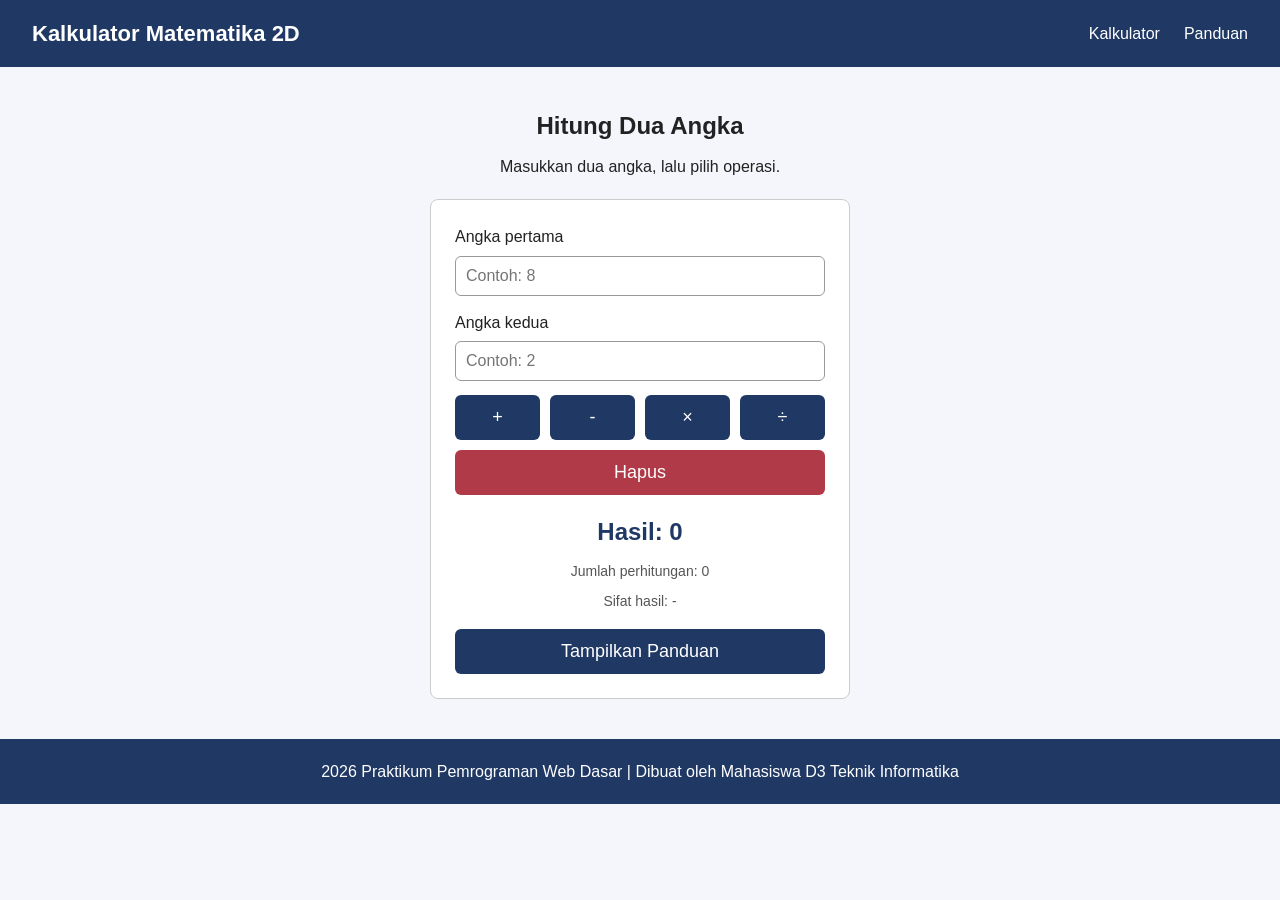
<file: index.html>
<!doctype html>
<html lang="id">
<head>
<meta charset="UTF-8" />
<meta name="viewport" content="width=device-width, initial-scale=1.0" />
<title>Kalkulator Punya Kelompok 7</title>
<link rel="stylesheet" href="style.css" />
</head>
<body>
<!-- Navbar -->
<header class="navbar">
<h1 class="logo">Kalkulator Matematika 2D</h1>
<nav>
<ul class="menu">
<li>
<a href="#kalkulator">Kalkulator</a>
</li>
<li>
<a href="#panduan">Panduan</a>
</li>
</ul>
</nav>
</header>
<main>
<!-- Section Kalkulator -->
<section id="kalkulator" class="kalkulator">
<h2 id="judul">Hitung Dua Angka</h2>
<p id="petunjuk">Masukkan dua angka, lalu pilih operasi.</p>
<!-- Kartu Kalkulator -->
<article class="kartu">
<!-- Input angka pertama -->
<label for="angka-a"> Angka pertama </label>
<input type="number" id="angka-a" placeholder="Contoh: 8" />
<!-- Input angka kedua -->
<label for="angka-b"> Angka kedua </label>
<input type="number" id="angka-b" placeholder="Contoh: 2" />
<!-- Tombol operasi -->
<div class="tombol-grid">
<button id="tombol-tambah" type="button">+</button>
<button id="tombol-kurang" type="button">-</button>
<button id="tombol-kali" type="button">×</button>
<button id="tombol-bagi" type="button">÷</button>
</div>
<!-- Tombol hapus -->
<button id="tombol-hapus" class="hapus" type="button">Hapus</button>
<!-- Hasil perhitungan -->
<p id="hasil" class="hasil">Hasil: 0</p>
<!-- Statistik -->
<p id="statistik">Jumlah perhitungan: 0</p>
<!-- Sifat hasil -->
<p id="sifat-hasil">Sifat hasil: -</p>
<!-- Tombol panduan -->
<button id="tombol-panduan" type="button">Tampilkan Panduan</button>
</article>
</section>
<!-- Section Panduan -->
<section id="panduan" style="display: none">
<h2>Panduan Penggunaan</h2>
<ol>
    <li>Masukkan angka pertama.</li>
<li>Masukkan angka kedua.</li>
<li>Pilih salah satu operasi: tambah, kurang, kali, atau bagi.</li>
<li>Hasil perhitungan akan ditampilkan pada bagian hasil.</li>
<li>
Statistik jumlah perhitungan akan bertambah setiap kali perhitungan
berhasil.
</li>
<li>Gunakan tombol Hapus untuk mengosongkan kedua input.</li>
<li>
Gunakan tombol Tampilkan Panduan untuk melihat atau menyembunyikan
panduan.
</li>
</ol>
</section>
</main>
<!-- Footer -->
<footer>
<p id="info-pembuat">&copy; 2026 Praktikum Pemrograman Web Dasar</p>
</footer>
<!-- JavaScript -->
<script src="script.js"></script>
</body>
</html>
</file>
<file: style.css>
* {
margin: 0;
padding: 0;
box-sizing: border-box;
}
body {
font-family: Arial, sans-serif;
color: #222;
background-color: #f4f6fb;
line-height: 1.6;
}
.navbar {
display: flex;
justify-content: space-between;
align-items: center;
padding: 16px 32px;
background-color: #1f3864;
color: white;
}
.logo {
font-size: 22px;
}
.menu {
display: flex;
gap: 24px;
list-style: none;
}
.menu a {
color: white;
text-decoration: none;
}
/* ========================= AREA KALKULATOR ========================= */
.kalkulator {
display: flex;
flex-direction: column;
align-items: center;
padding: 40px 20px;
text-align: center;
}
.kalkulator h2 {
margin-bottom: 8px;
}
/* ========================= KARTU KALKULATOR ========================= */
.kartu {
width: 100%;
max-width: 420px;
margin-top: 20px;
padding: 24px;
text-align: left;
border: 1px solid #ccc;
border-radius: 8px;
background-color: white;
}
label {
display: block;
margin-bottom: 6px;
}
input {
width: 100%;
padding: 10px;
margin-bottom: 14px;
border: 1px solid #999;
border-radius: 6px;
font-size: 16px;
}
/* ========================= TOMBOL OPERASI ========================= */
.tombol-grid {
display: grid;
grid-template-columns: repeat(4, 1fr);
gap: 10px;
margin-bottom: 10px;
}
button {
padding: 12px 16px;
font-size: 18px;
background-color: #1f3864;
color: white;
border: none;
border-radius: 6px;
cursor: pointer;
}
button:hover {
background-color: #2e5597;
}
/* ========================= TOMBOL HAPUS ========================= */
.hapus {
width: 100%;
background-color: #b03a48;
}
.hapus:hover {
background-color: #8f2e3a;
}
/* ========================= HASIL ========================= */
.hasil {
    margin-top: 18px;
font-size: 24px;
font-weight: bold;
color: #1f3864;
text-align: center;
}
/* ========================= STATISTIK ========================= */
#statistik,
#sifat-hasil {
margin-top: 8px;
text-align: center;
font-size: 14px;
color: #555;
}
/* ========================= TOMBOL PANDUAN ========================= */
#tombol-panduan {
width: 100%;
margin-top: 16px;
}
/* =========================
PANDUAN
========================= */
#panduan {
max-width: 700px;
margin: 0 auto 40px;
padding: 24px;
background-color: white;
border: 1px solid #ccc;
border-radius: 8px;
}
#panduan h2 {
margin-bottom: 12px;
color: #1f3864;
}
#panduan ol {
padding-left: 24px;
}
#panduan li {
margin-bottom: 8px;
}
footer {
padding: 20px 32px;
text-align: center;
background-color: #1f3864;
color: white;
}
/* ========================= RESPONSIVE ========================= */
@media (max-width: 480px) {
.navbar {
flex-direction: column;
gap: 12px;
}
.kartu {
padding: 16px;
}
.tombol-grid {
grid-template-columns: repeat(2, 1fr);
}
}
</file>
